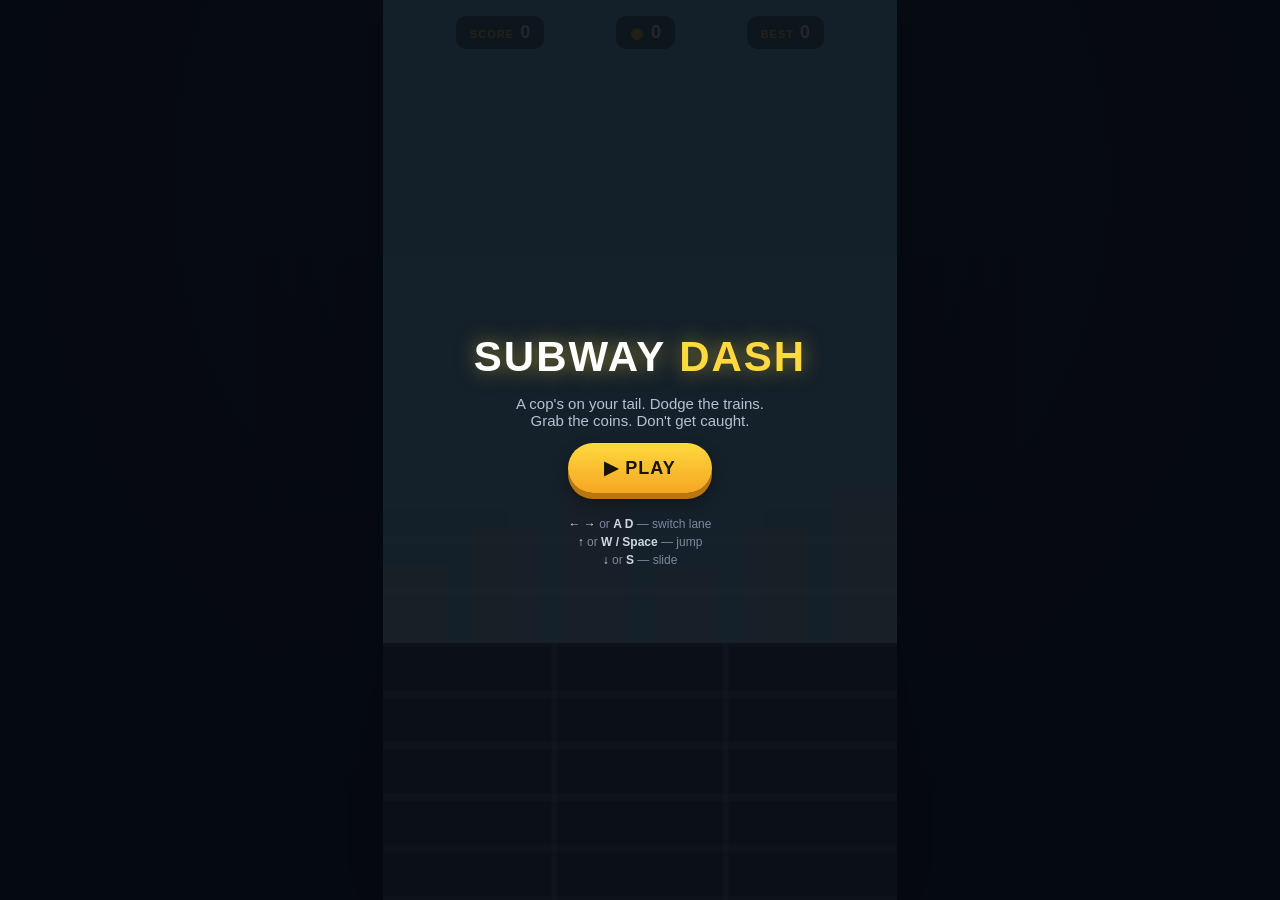
<file: index.html>
<!DOCTYPE html>
<html lang="en">
<head>
<meta charset="UTF-8">
<meta name="viewport" content="width=device-width, initial-scale=1.0, user-scalable=no">
<title>Subway Dash — Endless Runner</title>
<link rel="stylesheet" href="style.css">
</head>
<body>
  <div id="game-wrapper">

    <div id="hud">
      <div class="hud-item">
        <span class="hud-label">SCORE</span>
        <span id="score">0</span>
      </div>
      <div class="hud-item">
        <span class="hud-label">🪙</span>
        <span id="coins">0</span>
      </div>
      <div class="hud-item">
        <span class="hud-label">BEST</span>
        <span id="best">0</span>
      </div>
    </div>

    <canvas id="game" width="400" height="700"></canvas>

    <!-- Start screen -->
    <div id="start-screen" class="overlay">
      <h1>SUBWAY <span>DASH</span></h1>
      <p>A cop's on your tail. Dodge the trains. Grab the coins. Don't get caught.</p>
      <button id="start-btn" class="btn">▶ PLAY</button>
      <div class="controls-hint">
        <div><b>← →</b> or <b>A D</b> — switch lane</div>
        <div><b>↑</b> or <b>W / Space</b> — jump</div>
        <div><b>↓</b> or <b>S</b> — slide</div>
      </div>
    </div>

    <!-- Game over screen -->
    <div id="gameover-screen" class="overlay hidden">
      <h1 class="gameover-title">🚓 BUSTED!</h1>
      <p id="final-score-text">Score: 0</p>
      <p id="new-best-text" class="hidden">🎉 New Best!</p>
      <button id="restart-btn" class="btn">↻ RUN AGAIN</button>
    </div>

    <!-- Mobile touch controls -->
    <div id="touch-controls">
      <button id="btn-left" class="touch-btn">◀</button>
      <button id="btn-jump" class="touch-btn">▲</button>
      <button id="btn-slide" class="touch-btn">▼</button>
      <button id="btn-right" class="touch-btn">▶</button>
    </div>

  </div>

<script src="game.js"></script>
</body>
</html>
</file>
<file: style.css>
* {
  margin: 0;
  padding: 0;
  box-sizing: border-box;
  -webkit-tap-highlight-color: transparent;
  user-select: none;
}

html, body {
  height: 100%;
  background: #0b0e17;
  font-family: 'Segoe UI', Tahoma, Geneva, Verdana, sans-serif;
  overflow: hidden;
}

#game-wrapper {
  position: relative;
  width: 100vw;
  height: 100vh;
  display: flex;
  align-items: center;
  justify-content: center;
  background: radial-gradient(circle at 50% 20%, #1c2333 0%, #0b0e17 70%);
}

canvas {
  display: block;
  background: linear-gradient(#87ceeb 0%, #87ceeb 35%, #4a5568 35%, #4a5568 100%);
  max-height: 100vh;
  max-width: 100vw;
  height: 100vh;
  width: auto;
  aspect-ratio: 400 / 700;
  box-shadow: 0 0 60px rgba(0,0,0,0.6);
}

/* HUD */
#hud {
  position: absolute;
  top: 16px;
  left: 50%;
  transform: translateX(-50%);
  width: min(400px, 100vw);
  display: flex;
  justify-content: space-between;
  padding: 0 16px;
  z-index: 10;
  pointer-events: none;
}

.hud-item {
  background: rgba(0,0,0,0.45);
  border-radius: 10px;
  padding: 6px 14px;
  color: #fff;
  font-weight: 700;
  font-size: 18px;
  display: flex;
  gap: 6px;
  align-items: baseline;
  backdrop-filter: blur(2px);
}

.hud-label {
  font-size: 11px;
  color: #ffd93d;
  font-weight: 600;
  letter-spacing: 1px;
}

/* Overlays */
.overlay {
  position: absolute;
  inset: 0;
  background: rgba(5, 8, 15, 0.88);
  display: flex;
  flex-direction: column;
  align-items: center;
  justify-content: center;
  text-align: center;
  color: #fff;
  z-index: 20;
  padding: 24px;
  gap: 14px;
}

.hidden {
  display: none !important;
}

.overlay h1 {
  font-size: 42px;
  letter-spacing: 2px;
  color: #fff;
  text-shadow: 0 0 20px rgba(255, 217, 61, 0.5);
}

.overlay h1 span {
  color: #ffd93d;
}

.overlay p {
  color: #b8c0d4;
  font-size: 15px;
  max-width: 280px;
}

.gameover-title {
  color: #ff5c5c !important;
  text-shadow: 0 0 20px rgba(255, 92, 92, 0.6) !important;
}

#final-score-text {
  font-size: 22px;
  color: #fff !important;
  font-weight: 700;
}

#new-best-text {
  color: #ffd93d !important;
  font-weight: 700;
}

.btn {
  background: linear-gradient(180deg, #ffd93d, #f5a623);
  border: none;
  color: #1a1408;
  font-weight: 800;
  font-size: 18px;
  padding: 14px 36px;
  border-radius: 40px;
  cursor: pointer;
  box-shadow: 0 6px 0 #b9760f, 0 8px 16px rgba(0,0,0,0.4);
  letter-spacing: 1px;
  transition: transform 0.08s ease;
}

.btn:active {
  transform: translateY(4px);
  box-shadow: 0 2px 0 #b9760f, 0 4px 8px rgba(0,0,0,0.4);
}

.controls-hint {
  margin-top: 10px;
  font-size: 12px;
  color: #7d879e;
  display: flex;
  flex-direction: column;
  gap: 4px;
}

.controls-hint b {
  color: #cfd6e6;
}

/* Touch controls */
#touch-controls {
  position: absolute;
  bottom: 20px;
  left: 50%;
  transform: translateX(-50%);
  width: min(400px, 100vw);
  display: none;
  justify-content: space-between;
  padding: 0 20px;
  z-index: 15;
}

.touch-btn {
  width: 56px;
  height: 56px;
  border-radius: 50%;
  border: none;
  background: rgba(255,255,255,0.15);
  color: #fff;
  font-size: 22px;
  backdrop-filter: blur(4px);
  border: 1px solid rgba(255,255,255,0.25);
}

.touch-btn:active {
  background: rgba(255, 217, 61, 0.4);
}

@media (pointer: coarse) {
  #touch-controls {
    display: flex;
  }
}
</file>
